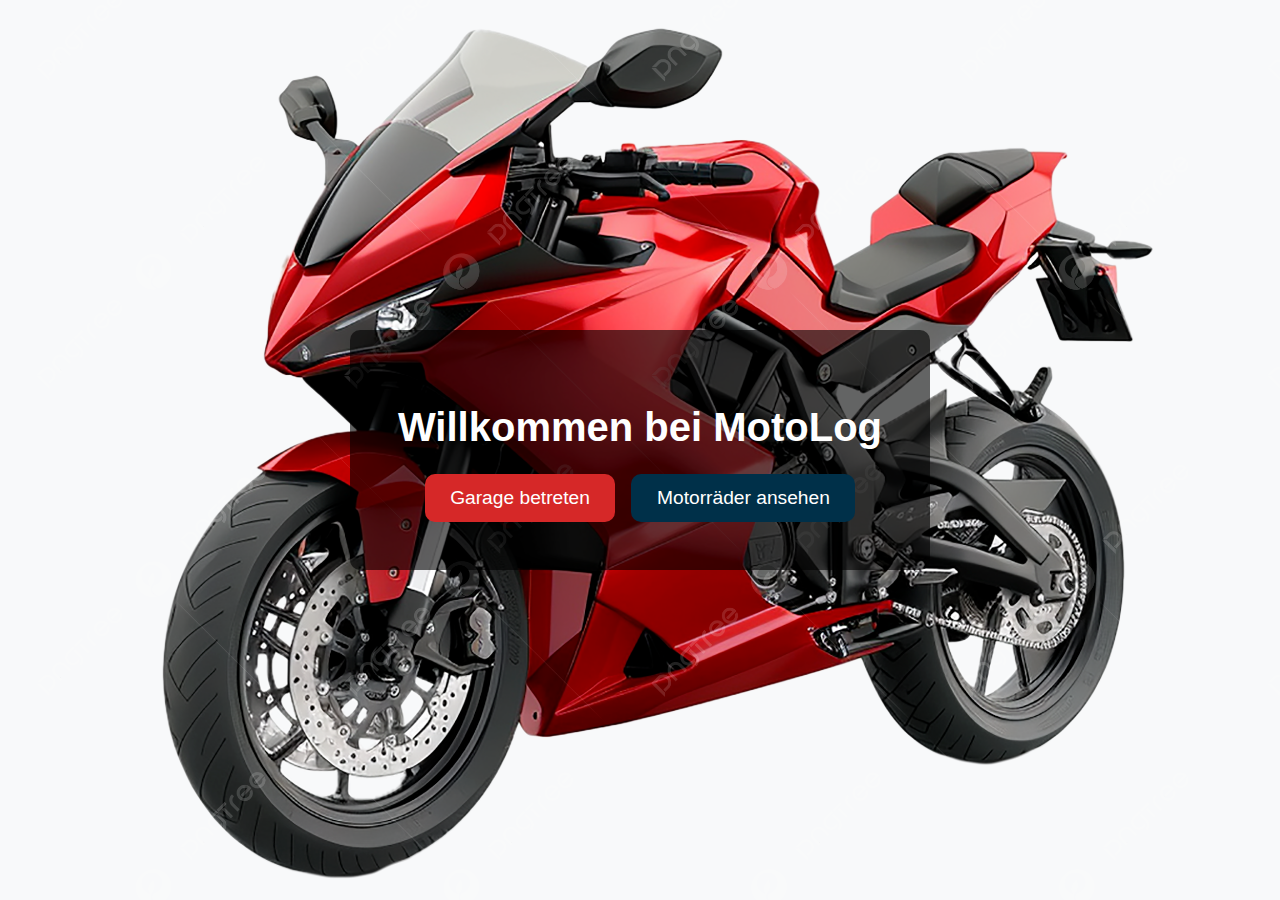
<file: wwwroot/index.html>
﻿<!DOCTYPE html>
<html lang="de">
<head>
    <meta charset="UTF-8" />
    <meta name="viewport" content="width=device-width, initial-scale=1.0" />
    <title>MotoLog Home</title>
    <link rel="stylesheet" href="styles.css">
</head>
<body class="start-screen">
    <div class="overlay">
        <h1>Willkommen bei MotoLog</h1>
        <div class="button-group">
            <a href="garage.html" class="btn big">Garage betreten</a>
            <a href="motorcycles.html" class="btn big secondary">Motorräder ansehen</a>
        </div>
    </div>
</body>
<script src="script.js"></script>
</html>
</file>
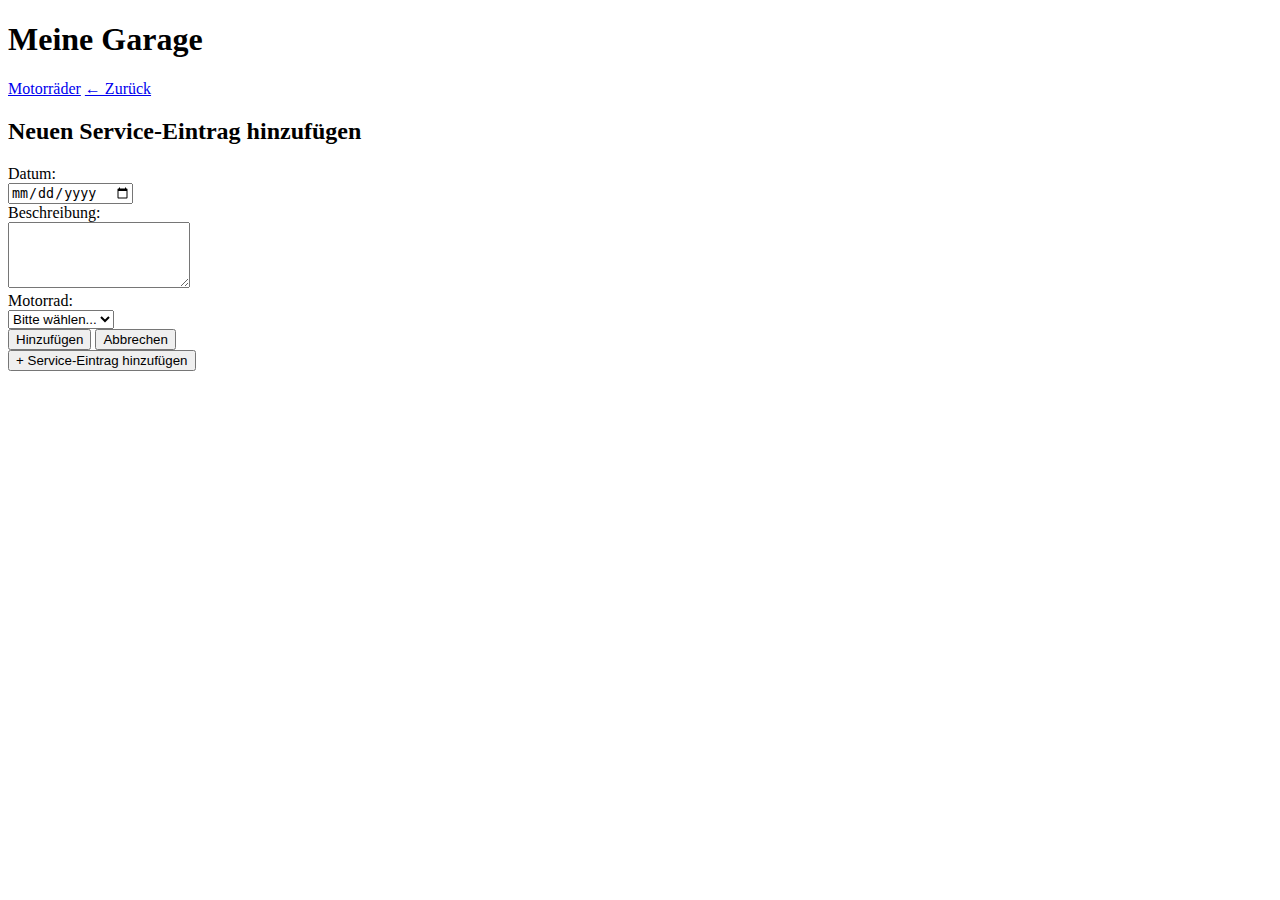
<file: MotoLogPrototyp/wwwroot/garage.html>
﻿<!DOCTYPE html>
<html lang="de">
  <head>
    <meta charset="UTF-8" />
    <meta name="viewport" content="width=device-width, initial-scale=1.0" />
    <title>Garage</title>
    <link rel="stylesheet" href="styles.css" />
  </head>
  <body>
    <header class="page-header">
      <h1>Meine Garage</h1>
      <div class="header-actions">
        <a href="motorcycles.html" class="btn small">Motorräder</a>
        <a href="index.html" class="btn small">← Zurück</a>
      </div>
    </header>

    <main class="service-list">
      <!-- Modal zum Hinzufügen eines Service-Eintrags -->
      <div class="modal-overlay" id="serviceModal">
        <div class="modal">
          <h2>Neuen Service-Eintrag hinzufügen</h2>
          <form id="serviceForm">
            <label>Datum:<br /><input type="date" name="date" required /></label><br />
            <label>Beschreibung:<br /><textarea name="description" rows="4" required></textarea></label><br />
            <label>Motorrad:<br />
              <select name="motorcycle" required>
                <option value="">Bitte wählen...</option>
                <!-- Motorräder werden dynamisch geladen -->
              </select>
            </label><br />
            <div class="modal-actions">
              <button type="submit" class="btn">Hinzufügen</button>
              <button type="button" class="btn cancel" id="closeServiceModal">Abbrechen</button>
            </div>
          </form>
        </div>
      </div>

      <!-- Aktionsleiste -->
      <div class="actions">
        <button class="btn" id="openServiceModal">+ Service-Eintrag hinzufügen</button>
      </div>

      <!-- Container für die Service-Einträge -->
      <div id="serviceCards" class="card-container">
        <!-- Hier werden die Service-Einträge dynamisch eingefügt -->
      </div>
    </main>

    <script src="script.js"></script>
  </body>
</html>
</file>
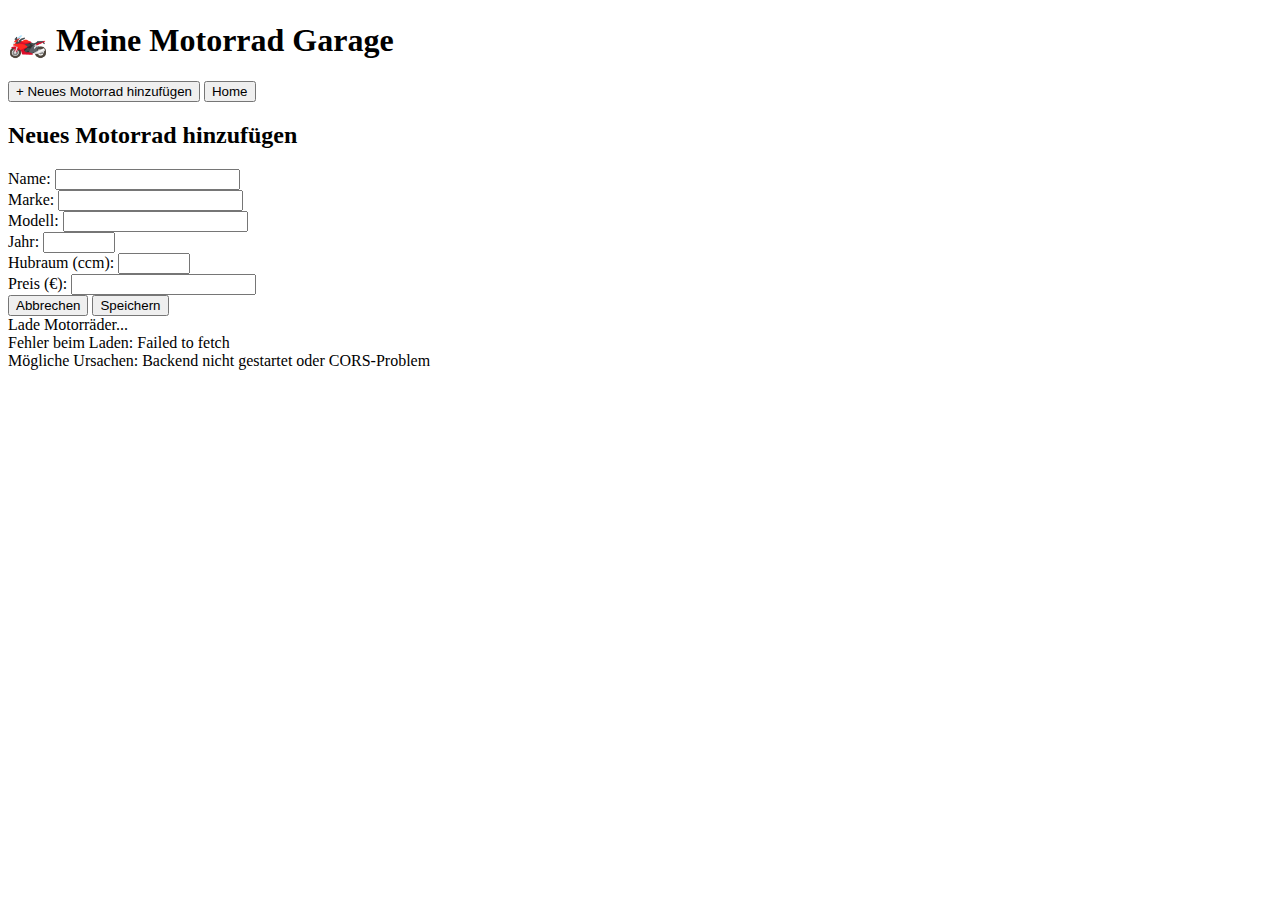
<file: MotoLogPrototyp/wwwroot/motorcycles.html>
﻿<!DOCTYPE html>
<html lang="de">
  <head>
    <meta charset="UTF-8" />
    <meta name="viewport" content="width=device-width, initial-scale=1.0" />
    <title>Motorrad Garage - Verwaltung</title>
    <link rel="stylesheet" href="styles.css" />
  </head>
  <body>
    <div class="container">
      <header class="page-header">
        <h1>🏍️ Meine Motorrad Garage</h1>
        <button id="addBtn" class="btn btn-primary">
          + Neues Motorrad hinzufügen
        </button>
        <button onclick="goBack()" id="HomeBtn" class="btn btn-secondary">
          Home
        </button>
      </header>

      <main>
        <div id="motorcycleGrid" class="motorcycle-grid"></div>
      </main>
    </div>

    <div id="modal" class="modal">
      <div class="modal-content">
        <div class="modal-header">
          <h2 id="modalTitle">Neues Motorrad hinzufügen</h2>
        </div>
        <form id="motorcycleForm">
          <div class="form-group">
            <label for="name">Name:</label>
            <input type="text" id="name" name="name" required />
          </div>

          <div class="form-group">
            <label for="brand">Marke:</label>
            <input type="text" id="brand" name="brand" required />
          </div>

          <div class="form-group">
            <label for="model">Modell:</label>
            <input type="text" id="model" name="model" required />
          </div>

          <div class="form-group">
            <label for="year">Jahr:</label>
            <input
              type="number"
              id="year"
              name="year"
              min="1900"
              max="2030"
              required
            />
          </div>

          <div class="form-group">
            <label for="cc">Hubraum (ccm):</label>
            <input
              type="number"
              id="cc"
              name="cc"
              min="50"
              max="3000"
              required
            />
          </div>

          <div class="form-group">
            <label for="price">Preis (€):</label>
            <input
              type="number"
              id="price"
              name="price"
              min="0"
              step="100"
              required
            />
          </div>

          <div class="form-actions">
            <button type="button" id="cancelBtn" class="btn btn-secondary">
              Abbrechen
            </button>
            <button type="submit" class="btn btn-primary">Speichern</button>
          </div>
        </form>
      </div>
    </div>

    <script src="motorcycles.js"></script>
  </body>
</html>
</file>
<file: wwwroot/styles.css>
﻿:root {
    --primary: #d62828;
    --secondary: #003049;
    --bg: #f8f9fa;
    --card-bg: #ffffff;
    --text: #212529;
    --light: #dee2e6;
    --radius: 10px;
    --transition: all 0.3s ease;
}

body {
    margin: 0;
    font-family: 'Segoe UI', Tahoma, sans-serif;
    background-color: var(--bg);
    color: var(--text) !important; /* Ensured text visibility */
    background-image: url('motorcycles.png');
}

a {
    text-decoration: none;
    color: inherit;
}

.btn {
    background-color: var(--primary);
    color: white;
    padding: 0.6rem 1.2rem;
    border: none;
    border-radius: var(--radius);
    cursor: pointer;
    transition: var(--transition);
    text-decoration: none;
}

.btn:hover {
    background-color: #a61e1e;
}

.page-header {
    background-color: var(--secondary);
    color: white;
    padding: 2rem;
    text-align: center;
    position: relative;
}

.page-header .btn.small {
    position: absolute;
    top: 1rem;
    left: 1rem;
    font-size: 0.9rem;
}

main.garage-list {
    display: grid;
    gap: 1.5rem;
    padding: 2rem;
    max-width: 960px;
    margin: 0 auto;
}

/* General Card Styles (improved) */
.card {
    display: flex; /* Kept for initial card display, can be overridden by specific cards */
    gap: 1.2rem;
    align-items: center;
    background: white; /* Overrides var(--card-bg) for consistency */
    border: 1px solid #ddd;
    border-radius: var(--radius);
    box-shadow: 0 4px 8px rgba(0, 0, 0, 0.1);
    transition: var(--transition);
    margin-bottom: 20px; /* Added for spacing */
    padding: 1.5rem; /* Set base padding */
}

.card:hover {
    transform: translateY(-5px);
    box-shadow: 0 8px 16px rgba(0, 0, 0, 0.15);
}

.card h2 {
    margin: 0;
    color: var(--primary);
}

.card h3 { /* Specific for h3 in cards */
    margin-top: 0;
    color: #333;
    border-bottom: 1px solid #eee;
    padding-bottom: 10px;
}

.card .icon {
    width: 60px;
    height: 60px;
    object-fit: contain;
}

.start-screen {
    background-image: url('/wwwroot/images/motorcycles.png');
    background-size: cover;
    background-position: center;
    height: 100vh;
    margin: 0;
    display: flex;
    align-items: center;
    justify-content: center;
    position: relative;
}

.overlay {
    background-color: rgba(0, 0, 0, 0.6);
    padding: 3rem;
    border-radius: var(--radius);
    text-align: center;
    color: white;
}

.overlay h1 {
    font-size: 2.5rem;
    margin-bottom: 1.5rem;
}

.btn.big {
    font-size: 1.2rem;
    padding: 0.8rem 1.6rem;
}

.button-group {
    display: flex;
    gap: 1rem;
    justify-content: center;
    flex-wrap: wrap;
}

.btn.secondary {
    background-color: var(--secondary);
}

.btn.secondary:hover {
    background-color: #002437;
}

.actions {
    display: flex;
    justify-content: flex-end;
    margin-bottom: 1rem;
    max-width: 960px;
    margin-inline: auto;
}

/* Card Container (for grids) */
.card-container {
    display: grid;
    grid-template-columns: repeat(auto-fill, minmax(300px, 1fr));
    gap: 20px;
    max-width: 960px; /* Adjusted to 960px from 1200px for consistency with main.garage-list */
    margin-inline: auto;
    padding: 20px 2rem 20px 2rem; /* Adjusted padding */
}

@media (max-width: 768px) {
    .card-container {
        grid-template-columns: 1fr;
    }
}

.bike-grid { /* This appears similar to card-container, consider if both are needed or can be merged */
    display: grid;
    grid-template-columns: repeat(auto-fill, minmax(250px, 1fr));
    gap: 1.5rem;
    padding: 0 2rem 2rem;
    max-width: 1200px;
    margin: 0 auto;
}

.bike-tile {
    background-color: var(--card-bg);
    border-radius: var(--radius);
    box-shadow: 0 4px 8px rgba(0, 0, 0, 0.1);
    overflow: hidden;
    transition: var(--transition);
    cursor: pointer;
}

.bike-tile:hover {
    transform: translateY(-5px);
    box-shadow: 0 8px 16px rgba(0, 0, 0, 0.15);
}

.bike-image {
    width: 100%;
    height: 180px;
    object-fit: cover;
    display: block;
}

.bike-title {
    font-size: 1.1rem;
    margin: 0.8rem 1rem 0 1rem;
    color: var(--primary);
}

.bike-description {
    font-size: 0.9rem;
    margin: 0.3rem 1rem 1rem 1rem;
    color: var(--text);
}

/* Modal Overlay */
.modal-overlay {
    display: none;
    position: fixed;
    inset: 0; /* Shorthand for top, right, bottom, left */
    background-color: rgba(0, 0, 0, 0.5);
    justify-content: center;
    align-items: center;
    z-index: 1000;
}

.modal-overlay.show {
    display: flex;
}

/* Modal Style */
.modal {
    background-color: var(--card-bg);
    padding: 2rem;
    border-radius: var(--radius);
    max-width: 500px; /* Increased max-width */
    width: 90%; /* Responsive width */
    max-height: 80vh; /* Added for scrollable content */
    overflow-y: auto; /* Added for scrollable content */
    box-shadow: 0 6px 20px rgba(0, 0, 0, 0.2);
}

.modal h2 {
    margin-top: 0;
    color: var(--primary); /* Kept primary color for modal h2 */
}

/* Form Style */
.modal form label,
form label { /* Applied to all form labels for consistency */
    display: block;
    margin-bottom: 1rem; /* Adjusted margin */
    color: var(--text);
}

.modal form input,
.modal form textarea,
.modal form select,
form input,
form textarea,
form select { /* Applied to all form inputs for consistency */
    width: 100%;
    padding: 0.5rem; /* Adjusted padding */
    border: 1px solid var(--light);
    border-radius: var(--radius); /* Consistent radius */
    margin-top: 0.5rem; /* Added margin-top for spacing */
    box-sizing: border-box; /* Ensures padding doesn't affect width */
}

.modal-actions {
    display: flex;
    justify-content: flex-end;
    gap: 0.5rem; /* Adjusted gap */
    margin-top: 1.5rem; /* Adjusted margin-top */
}

/* Cancel Button Style */
.btn.cancel {
    background-color: var(--light);
    color: var(--text);
}

/* Service Entry Button */
.service-entry-btn {
    background-color: var(--primary);
    color: white;
    padding: 0.6rem 1.2rem;
    border: none;
    border-radius: var(--radius);
    cursor: pointer;
    transition: var(--transition);
    display: inline-block;
    margin-top: 2rem;
}

.service-entry-btn:hover {
    background-color: #a61e1e;
}

/* Notification Styles */
.notification {
    position: fixed;
    top: 20px; /* Moved to top for better visibility with modal */
    right: 20px;
    padding: 15px 25px; /* Adjusted padding */
    border-radius: var(--radius); /* Consistent radius */
    color: white !important; /* Ensured white color */
    font-weight: bold;
    box-shadow: 0 2px 10px rgba(0, 0, 0, 0.2);
    transform: translateX(100%); /* Changed from translateY to translateX for slide-in effect */
    opacity: 0;
    transition: all 0.3s ease-in-out;
    z-index: 1000; /* Ensured it's above other content */
}

.notification.show {
    transform: translateX(0);
    opacity: 1;
}

.notification.success {
    background-color: #28a745; /* Updated green */
}

.notification.error {
    background-color: #dc3545; /* Updated red */
}

.notification.info { /* Added info style */
    background-color: #007bff;
}

/* No-items/No-motorcycles Messages */
.no-items,
.no-motorcycles {
    text-align: center;
    padding: 20px;
    font-style: italic;
    color: var(--text) !important; /* Ensured text visibility */
}

.no-items.error,
.error-message,
.error { /* Consolidated error message styles */
    color: #f44336;
    text-align: center;
    padding: 20px;
    border: 1px solid #f44336;
    border-radius: 5px;
    background-color: #ffebee;
    margin: 20px 0;
}

/* Specific Styles for Motorcycle Management */
.motorcycle-card { /* New specific card style for motorcycles */
    color: var(--text) !important;
    background-color: var(--card-bg) !important;
    padding: 1.5rem; /* Consistent padding */
    border-radius: var(--radius);
    box-shadow: 0 4px 8px rgba(0,0,0,0.1);
    transition: var(--transition);
    display: block; /* Ensure it behaves like a block element */
}

.motorcycle-card:hover {
    transform: translateY(-5px);
    box-shadow: 0 8px 16px rgba(0,0,0,0.15);
}

.motorcycle-card h3,
.motorcycle-card .detail-item {
    color: var(--text) !important;
}

/* Fallback for ultimate text visibility */
.motorcycle-card * {
    color: #000 !important;
}

/* Card Header for Motorcycles */
.card-header {
    background-color: var(--primary);
    color: white;
    padding: 1rem;
    margin: -1.5rem -1.5rem 1.5rem -1.5rem;
    border-radius: var(--radius) var(--radius) 0 0;
}

.card-header h3 {
    margin: 0;
    font-size: 1.2rem;
}

/* Improved Card-Layout for Motorcycles (card-container .card) */
.card-container .card {
    padding: 1.5rem;
}

.card-container .card .card-body {
    padding: 0;
}

/* Motorcycle Details Grid */
.bike-details {
    display: grid;
    grid-template-columns: 1fr 1fr;
    gap: 0.8rem;
    margin-bottom: 1.5rem;
}

.bike-details p {
    margin: 0;
    font-size: 0.9rem;
}

.bike-details strong {
    color: var(--secondary);
}

/* Loading State */
.loading {
    text-align: center;
    color: var(--secondary);
    padding: 3rem;
    grid-column: 1 / -1;
    font-size: 1.1rem;
}

/* Responsive Design for Details */
@media (max-width: 768px) {
    .bike-details {
        grid-template-columns: 1fr;
        gap: 0.5rem;
    }

    .card-header {
        margin: -1rem -1rem 1rem -1rem;
    }

    .card-container .card {
        padding: 1rem;
    }
}
</file>
<file: MotoLogPrototyp/wwwroot/styles.css>
﻿
</file>
